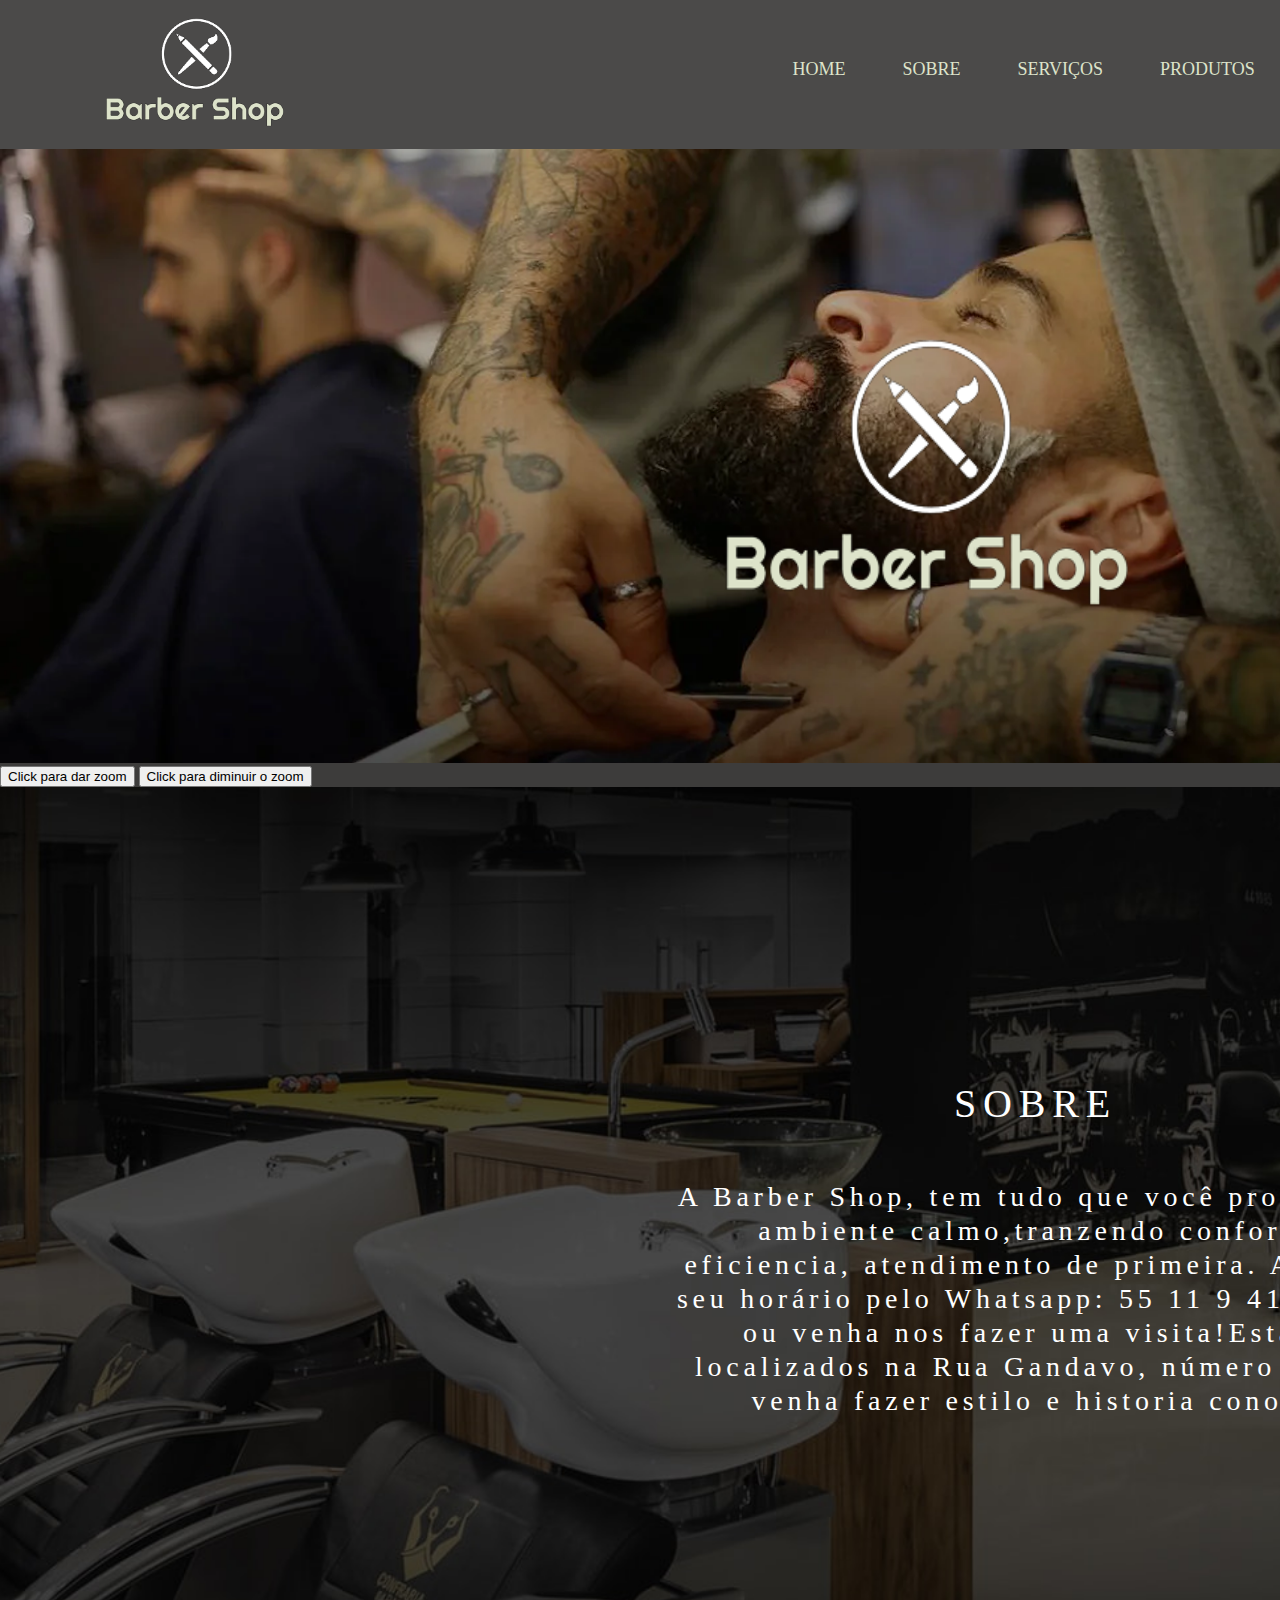
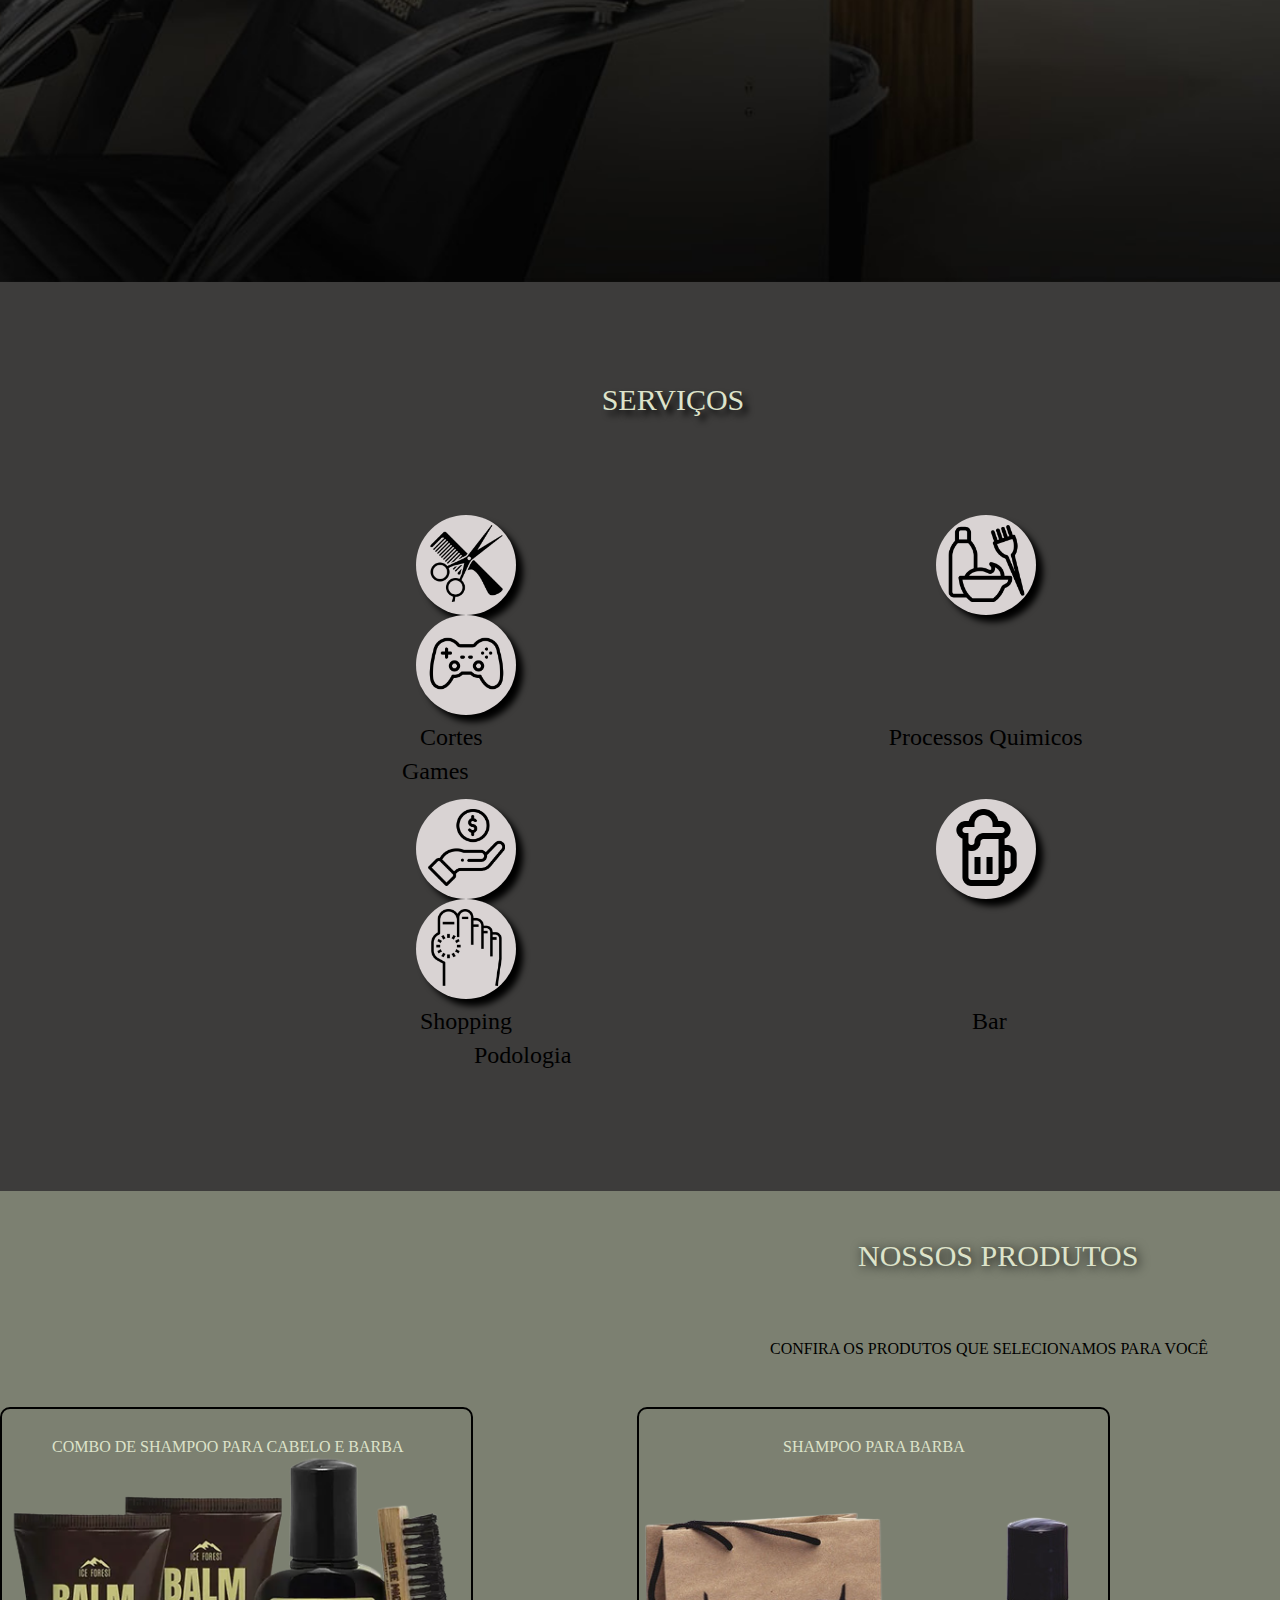
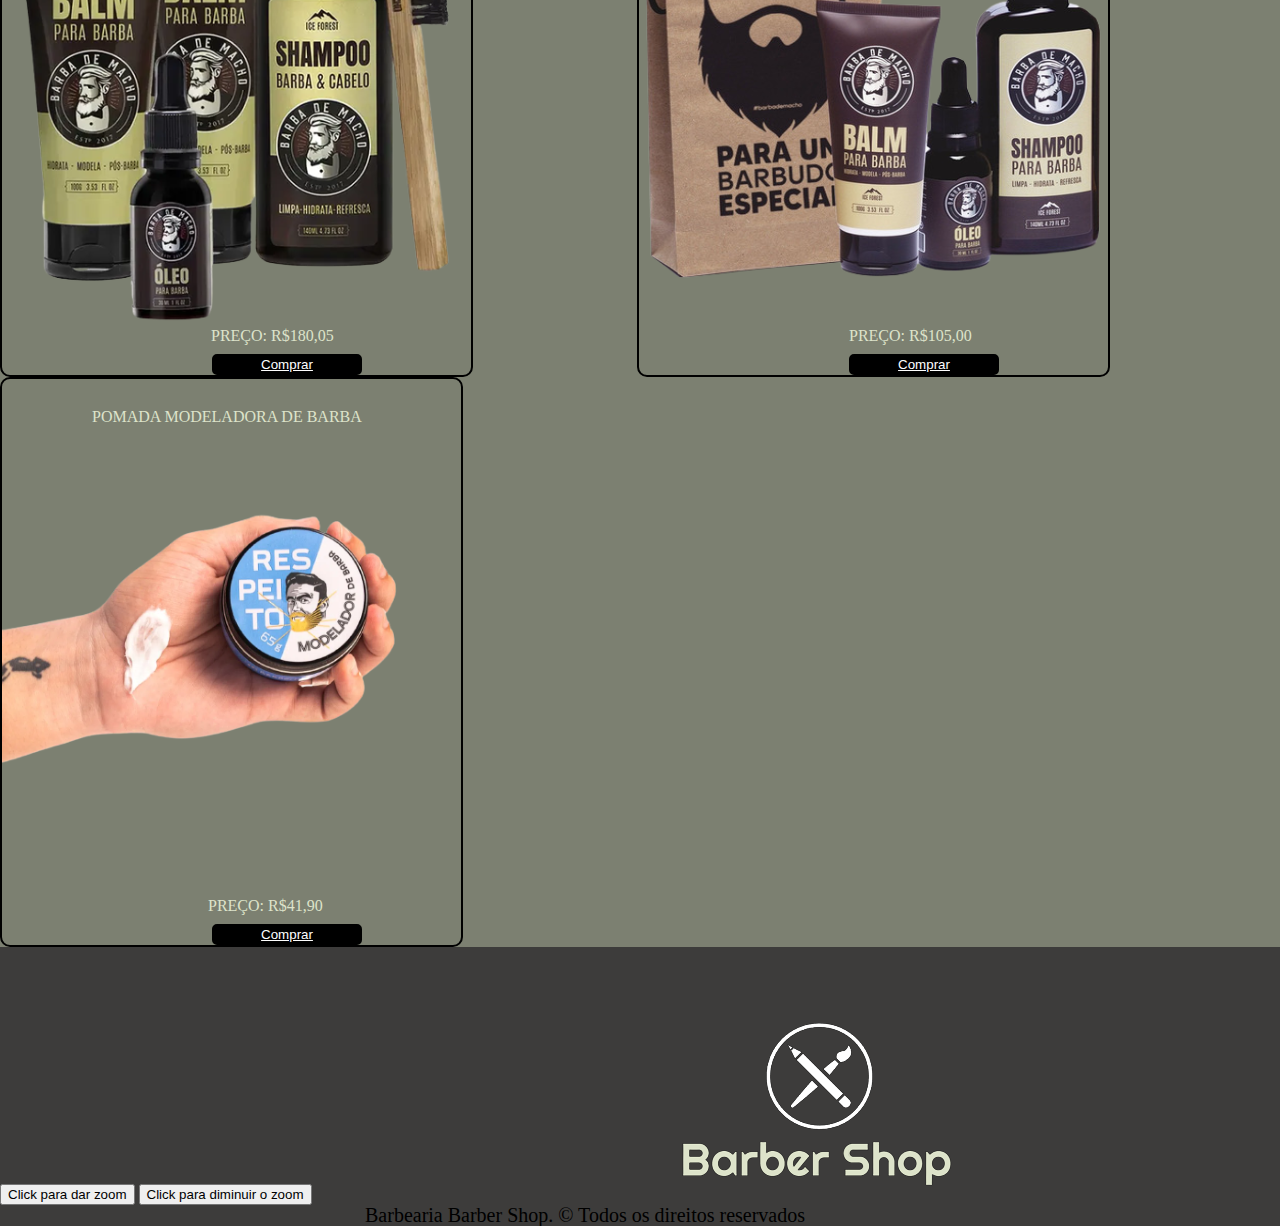
<file: Atividade01/view/index.html>
<!DOCTYPE html>
<html lang="pt-br">

<head>
    <meta charset="UTF-8">
    <meta http-equiv="X-UA-Compatible" content="IE=edge">
    <meta name="viewport" content="width=device-width, initial-scale=1.0">
    <title>Barber Shop</title>
    <link rel="stylesheet" href="/Atividade01/view/css/style.css">
    <link rel="stylesheet" href="/Atividade01/reset.css">

</head>

<body>
    <header>
        <nav>
            <figure><a href="#"><img src="img/logo.png" alt="logo da página"></a></figure>
            <h2><a href="#">Home</a></h2>
            <h2><a href="#Sobre">Sobre</a></h2>
            <h2><a href="#Servicos">Serviços</a></h2>
            <h2><a href="#Produtos">Produtos</a></h2>
            <h2><a href="https://wa.me/5511941798003?text=olá%20Desejo%20Agendar%20um%20horario" class="agendamento">Agendamento Online</a></h2>
            
        </nav>
    </header>

    <main>
        <section> 
            <img class="fundoPrincipal" src="./img/imagemDeFundoPrincipal.png" alt="logo da página">
            <img class="logoNaImagemPrincipal" src="./img/logo.png" alt="">
            </section>

            <section id="Sobre"> <!--Segunda sessão com texto sobre a barbearia-->
                <button type="button"  onclick="darZoom()">Click para dar zoom</button>
                <button type="button"  onclick="diminuirZoom()">Click para diminuir o zoom</button>

                <img class="fundoSecundario" src="./img/ImagemDeFundoSobre.png" alt="Img de fundo">
                <div class="divisãoDeTextos">
                    <h1 class="sobre">sobre</h1>
                    <p class="textoSobre" id="zoom" >A Barber Shop, tem tudo que você procura. Um ambiente calmo,tranzendo conforto,e eficiencia,
                        atendimento de primeira.
                        Agende o seu horário pelo Whatsapp: 55 11 9 41798-003, ou venha nos fazer uma visita!Estamos localizados na Rua Gandavo, número 255 SP.
                        venha fazer estilo e historia conosco!
                    </p>
                </div>
            </section>

            <section class="servicos" id="Servicos"> <!--terceira sessão da página-->
                <h1>⠀Serviços</h1>
                <!--primeira linha-->
                <div class="circulo">
                    <img src="img/ferramenta-de-corte-de-cabelo.png" alt="">
                </div>
                <div class="circulo">
                    <img src="img/kit-de-tintura-para-cabelo.png" alt="">
                </div>

                <div class="circulo">
                    <img src="img/controle-de-video-game.png" alt="">
                </div>
                <div class="iconsText">
                    <h3>⠀Cortes</h3>
                    <h3>Processos Quimicos</h3>
                    <h3>Games</h3>
                </div>
                <br>
                <!--segunda linha-->
                <div class="circulo">
                    <img src="img/mao.png" alt="">
                </div>

                <div class="circulo">
                    <img src="img/cerveja.png" alt="">
                </div>

                <div class="circulo">
                    <img src="img/joanete.png" alt="">
                </div>
                <div class="iconsText">
                    <h3>⠀Shopping</h3>
                    <h3>⠀⠀⠀Bar</h3>
                    <h3>⠀⠀⠀⠀Podologia</h3>
                </div>
            </section>

            <section class="produtos" id="Produtos">

                
                <h1>Nossos Produtos</h1>
                <p>CONFIRA OS PRODUTOS QUE SELECIONAMOS PARA VOCÊ</p>

               <div class="comboShampoBarba">
                    <ul>
                        <li><p class="comboBarba">Combo de shampoo para cabelo e barba</p></li>
                        <li><img src="./img/Combo_barba_cabelo.svg" alt="imagem de Combo barba e cabelo"></li>
                        <li><p class="comboValor">Preço: R$180,05</p>
                            <button><a href="https://www.shoptime.com.br/produto/5301166821?opn=GOOGLEXML&offerId=62afa9782376eb9c72bea2e0&srsltid=AR57-fBWaiWEwsyCo5w0qqFHOF-nS1onbvCvwNMj1Lv0QQu_OM4yZHU70Zk#&gid=1&pid=1">Comprar</a></button>
                        </li>
                        </li>
                    </ul> 
               </div>

               <div class="shampoBarba">
                    <ul>
                        <li><p class="shampoParaBarba">Shampoo para barba</p></li>
                        <li><img src="./img/shampoo_para_barba.svg" alt="imagem de shampoo para barba"></li>
                        <li><p class="shampoBarbaValor">Preço: R$105,00</p>
                            <button><a href="https://www.magazineluiza.com.br/kit-anti-foliculite-p-barba-shampoo-balm-oleo-barba-de-macho/p/gecec7hae0/pf/kttc/">Comprar</a></button>
                        </li>
                       </li>
                    </ul>
               </div>
                
               <div class="pomadaModeladora">
                    <ul>
                        <li><p class="pomadaParaBarba">Pomada modeladora de barba</p></li>
                        <li><img src="./img/modeladoraBarba.svg" alt="imagem de pomada modeladora para barba"></li>
                        <li><p class="pomadaBarbaValor">Preço: R$41,90</p>
                            <button onclick=""><a href="https://www.magazineluiza.com.br/modelador-de-barba-65g-barba-de-respeito/p/ck1ddd3bg2/pf/blbr/">Comprar</a></button>
                        </li>
                    </ul>
               </div>
            </section>

    
         
    </main>
 
    <footer>
        <button id="darZoom"  onclick="darZoom()">Click para dar zoom</button>
        <button id="diminuirZoom"  onclick="diminuirZoom()">Click para diminuir o zoom</button>
        <img src="./img/logo.png" alt="logo da página no rodapé">
        <p>Barbearia Barber Shop. &copy; Todos os direitos reservados </p>
    </footer>
           
<script src="./javaScript/index.js"></script>
</body>

</html>
</file>
<file: Atividade01/view/css/style.css>
body {
    background-color: #3D3C3B;

}


nav {

    padding-right: 3px;
    height: 149px;
    background-color: #4B4A49;
    position: fixed;
    width: 1900px;
    z-index: 1;
}

nav>figure {
    margin-top: 0px;
    margin-right: 400px;
    display: inline-block;
}

nav>figure>a>img {
    margin: 8px 96px;
    height: 127px;
    vertical-align: middle;
}

nav>h2 {
    font-size: xx-large;
    margin-top: 50px;
    display: inline-block;
    font-size: 18px;
    text-transform: uppercase;
}

nav>h2>a {
    color: #DDE3CA;
    margin-right: 53px;
    text-align: center;
    text-decoration: none;
}

nav>h2>a:hover {
    color: #487aa1;
}

.agendamento {
    border-radius: 10px;
    background-color: #7C8071;
    margin-left: 84px;
    text-align: right;
    border: 10px solid #7C8071;
}

/* ESTiLIZAÇÕES da Primeira e Segunda sessão*/

.fundoPrincipal{
    width: 119em;
}


.logoNaImagemPrincipal{
    position: absolute;
    width: 444px;
    height: 313px;
    left: 703px;
    top: 314px;
}


.fundoSecundario{
    width: 119em;
}

.sobre{
    position: absolute;
    width: 575px;
    height: 100px;
    left: 748px;
    top: 1080px;

    font-family: 'Inter';
    font-style: normal;
    font-weight: 400;
    font-size: 40px;
    line-height: 48px;
    text-align: center;
    letter-spacing: 0.17em;
    text-transform: uppercase;

    color: #FFFFFF;
}

.textoSobre{
    position: absolute;
    width: 756px;
    height: 578px;
    left: 672px;
    top: 1180px;

    font-family: 'Inter';
    font-style: normal;
    font-weight: 400;
    font-size: 28px;
    line-height: 34px;
    text-align: center;
    letter-spacing: 0.17em;

    color: #FFFFFF;
}

/*Serviços*/

.servicos{
    margin-top: 0px;
    background-color: #3D3C3B;
}

.servicos>h1{
    margin: 100px;
    color: #DDE3CA;
    margin-right: 56px;
    text-align: center;
    font-size: 30px;
    text-transform: uppercase;
    text-shadow: 5px 5px 6px black;
}


.circulo {
    display: inline-block;
    background: #d9d3d3;
    border-radius: 50%;
    width: 100px;
    height: 100px;
    margin-left: 416px;
    text-align: center;
    box-shadow: 7px 7px 6px black;
}

.circulo>img{
    margin-top: 10px;
    width: 77px;
    

}

.servicos>h3{
    display: inline-block;
    padding-top: 10px;

}

.iconsText>h3{
    margin-top: 10px;
    margin-left: 402px;
    display: inline-block;
    font-size: x-large;
  
}

.produtos{
    background-color: #7C8071;
}
.produtos > h1 {
    text-transform: uppercase;
    font-size: 30px;
    margin: 124px 15px 55px 0 ;
    padding-left: 858px;
    padding-top: 50px;
    color:#DDE3CA;
    text-shadow: 2px 2px 11px black;
}

.produtos > p {
    padding-top: 15px;
    padding-left: 770px;
    padding-bottom: 50px;
}

.comboShampoBarba, .shampoBarba, .pomadaModeladora{
    display: inline-block;
    color: #DDE3CA;
}


.comboShampoBarba > ul, .shampoBarba > ul, .pomadaModeladora > ul{
    margin-right: 160px;
    border: 2px solid black;
    border-radius: 10px;
    text-transform: uppercase;
}

.comboShampoBarba > ul > li > button{

    background-color: black;
    border: 2px solid black;
    border-radius: 5px;
    margin-left: 210px;
    width: 150px;
    margin-top: 10px;
}



.comboShampoBarba > ul > li > button>a{
    color: white;
    font-family: Verdana, Geneva, Tahoma, sans-serif;

    }

    
.comboShampoBarba > ul > li > button:hover{

    background: rgb(2,0,36);
    background: linear-gradient(0deg, rgba(2,0,36,1) 0%, rgba(36,36,38,1) 5%, rgba(255,0,0,1) 70%);

}



.pomadaModeladora > ul > li > button{

    background-color: black;
        border: 2px solid black;
    border-radius: 5px;
    margin-left: 210px;
    width: 150px;
    margin-top: 10px;

}
.pomadaModeladora > ul > li > button>a{
    color: white;
    font-family: Verdana, Geneva, Tahoma, sans-serif;
    
    }

    .pomadaModeladora > ul > li > button:hover{

        background: rgb(2,0,36);
        background: linear-gradient(0deg, rgba(2,0,36,1) 0%, rgba(36,36,38,1) 5%, rgba(255,0,0,1) 70%);
    
    }

.shampoBarba > ul > li > button{

    background-color: black;
    border: 2px solid black;
    border-radius: 5px;
    margin-left: 210px;
    width: 150px;
    margin-top: 10px;

}


.shampoBarba > ul > li > button>a{
color: white;
font-family: Verdana, Geneva, Tahoma, sans-serif;

}

.shampoBarba > ul > li > button:hover{

    background: rgb(2,0,36);
    background: linear-gradient(0deg, rgba(2,0,36,1) 0%, rgba(36,36,38,1) 5%, rgba(255,0,0,1) 70%);

}

.comboBarba{
    padding-left: 50px;
    padding-top: 30px;
}

.shampoParaBarba{
    padding-left: 144px;
    padding-top: 30px;
}

.pomadaParaBarba{
    padding-left: 90px;
    padding-top: 30px;
}

.comboValor{
    padding-left: 209px;
}

.shampoBarbaValor{
    padding-left: 210px;
}

.pomadaBarbaValor{
    padding-left: 206px;
}

               /* RODAPÉ    */

footer{
   margin-top: 100px;
}

footer > img{
    padding-left: 351px;
    padding-top: 60px;
}

footer > p{
    font-size: 20px;
    padding-left: 365px;
}
</file>
